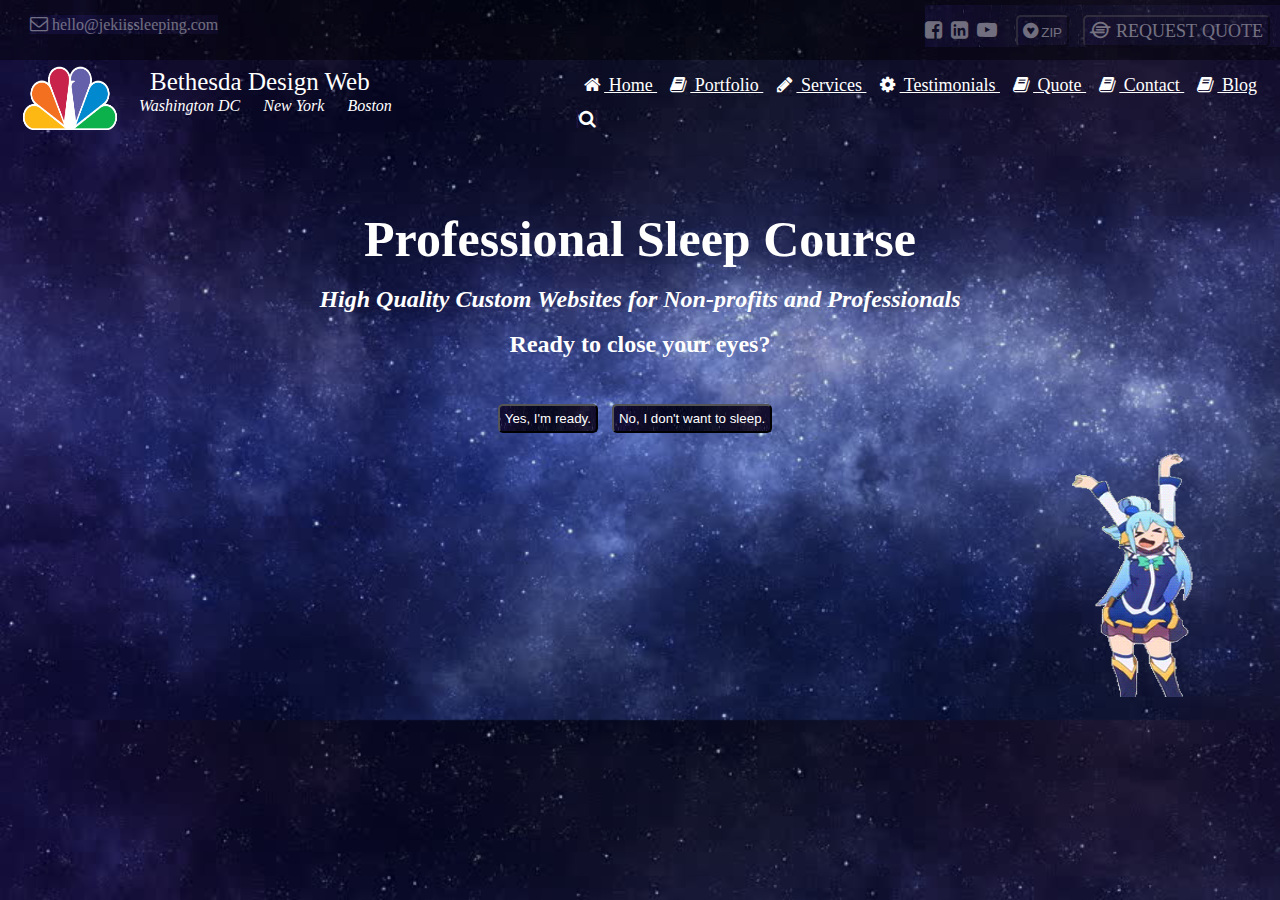
<file: index.html>
<html>
    <head>
        <title>Jeky likes to sleep</title>
        <link rel="stylesheet" type="text/css" href="style.css">
        <link rel="stylesheet" href="https://cdnjs.cloudflare.com/ajax/libs/font-awesome/4.7.0/css/font-awesome.min.css">
    </head>

    <body>
        <div class="header">
            <!-- Transparant start -->
            <div class="headerTop"> 
                <div class="headerTopLeft">
                    <i style="font-size:18px" class="fa">&#xf003;</i>  hello@jekiissleeping.com
                </div>
                <div class="headerTopRight">
                    <i style="font-size:20px; margin-right: 5px;" class="fa">&#xf082;</i>
                    <i style="font-size:20px; margin-right: 5px;" class="fa">&#xf08c;</i>
                    <i style="font-size:20px; margin-right: 15px;" class="fa">&#xf16a;</i>
                    
                    <button><i class="fa fa-gratipay" style="font-size:18px;"></i> ZIP </button>
                    <button><i style="font-size:18px" class="fa">&#xf208; REQUEST QUOTE</i></button>
                </div>
            </div>
            <!-- Transparant end -->

            <div class="headerBottom">
                <!-- Logo start -->
                <div class="headerBottomLeft">
                    <img src="images/logo3.png" alt="logo">
                    <p> Bethesda Design Web </p>
                    <ul>
                        <li><i>Washington DC</i></li>
                        <li><i>New York</i></li>
                        <li><i>Boston</i></li>
                    </ul>
                </div>
                <!-- Logo end-->

                <!-- Menu Bar start -->
                <!-- <div class="headerBottomRight">
                    <ul>
                        <li><a href="#"><font color ="white">Home</font></a></li>
                        <li><a href="#"><font color ="white">Portfolio</font></a></li>
                        <li><a href="#"><font color ="white">Services</font></a></li>
                        <li><a href="#"><font color ="white">Testimonials</font></a></li>
                        <li><a href="#"><font color ="white">Quote</font></a></li>
                        <li><a href="#"><font color ="white">Contact</font></a></li>
                        <li><a href="#"><font color ="white">Blog</font></a></li>
                    </ul>
                </div> -->

                <div class="headerBottomRight">
                    <a href="#"><i class="fa fa-home fa-fw"></i> Home </a>
                    <a href="#"><i class="fa fa-book fa-fw"></i> Portfolio </a>
                    <a href="#"><i class="fa fa-pencil fa-fw"></i> Services </a>
                    <a href="#"><i class="fa fa-cog fa-fw"></i> Testimonials </a>
                    <a href="#"><i class="fa fa-book fa-fw"></i> Quote </a>
                    <a href="#"><i class="fa fa-book fa-fw"></i> Contact </a>
                    <a href="#"><i class="fa fa-book fa-fw"></i> Blog </a>
                    <i class="fa fa-search fa-fw"></i>
                </div>
                <!-- Menu bar end -->
            </div>
        </div>
        
        <div class="body">
            <h1><b>Professional Sleep Course</b></h1>
            <br>
            <h2><i>High Quality Custom Websites for Non-profits and Professionals</i></h2><br>
            <h2>Ready to close your eyes?</h2>
            <br> <br>
            <button><font color = "white">Yes, I'm ready.</font></button>
            <button><font color = "white">No, I don't want to sleep.</font></button>
            <br>
            <img src="images/aquaGirl.gif" alt="konosubaAQUA">
        </div>

        <div class="footer"></div>

    </body>
</html>
</file>
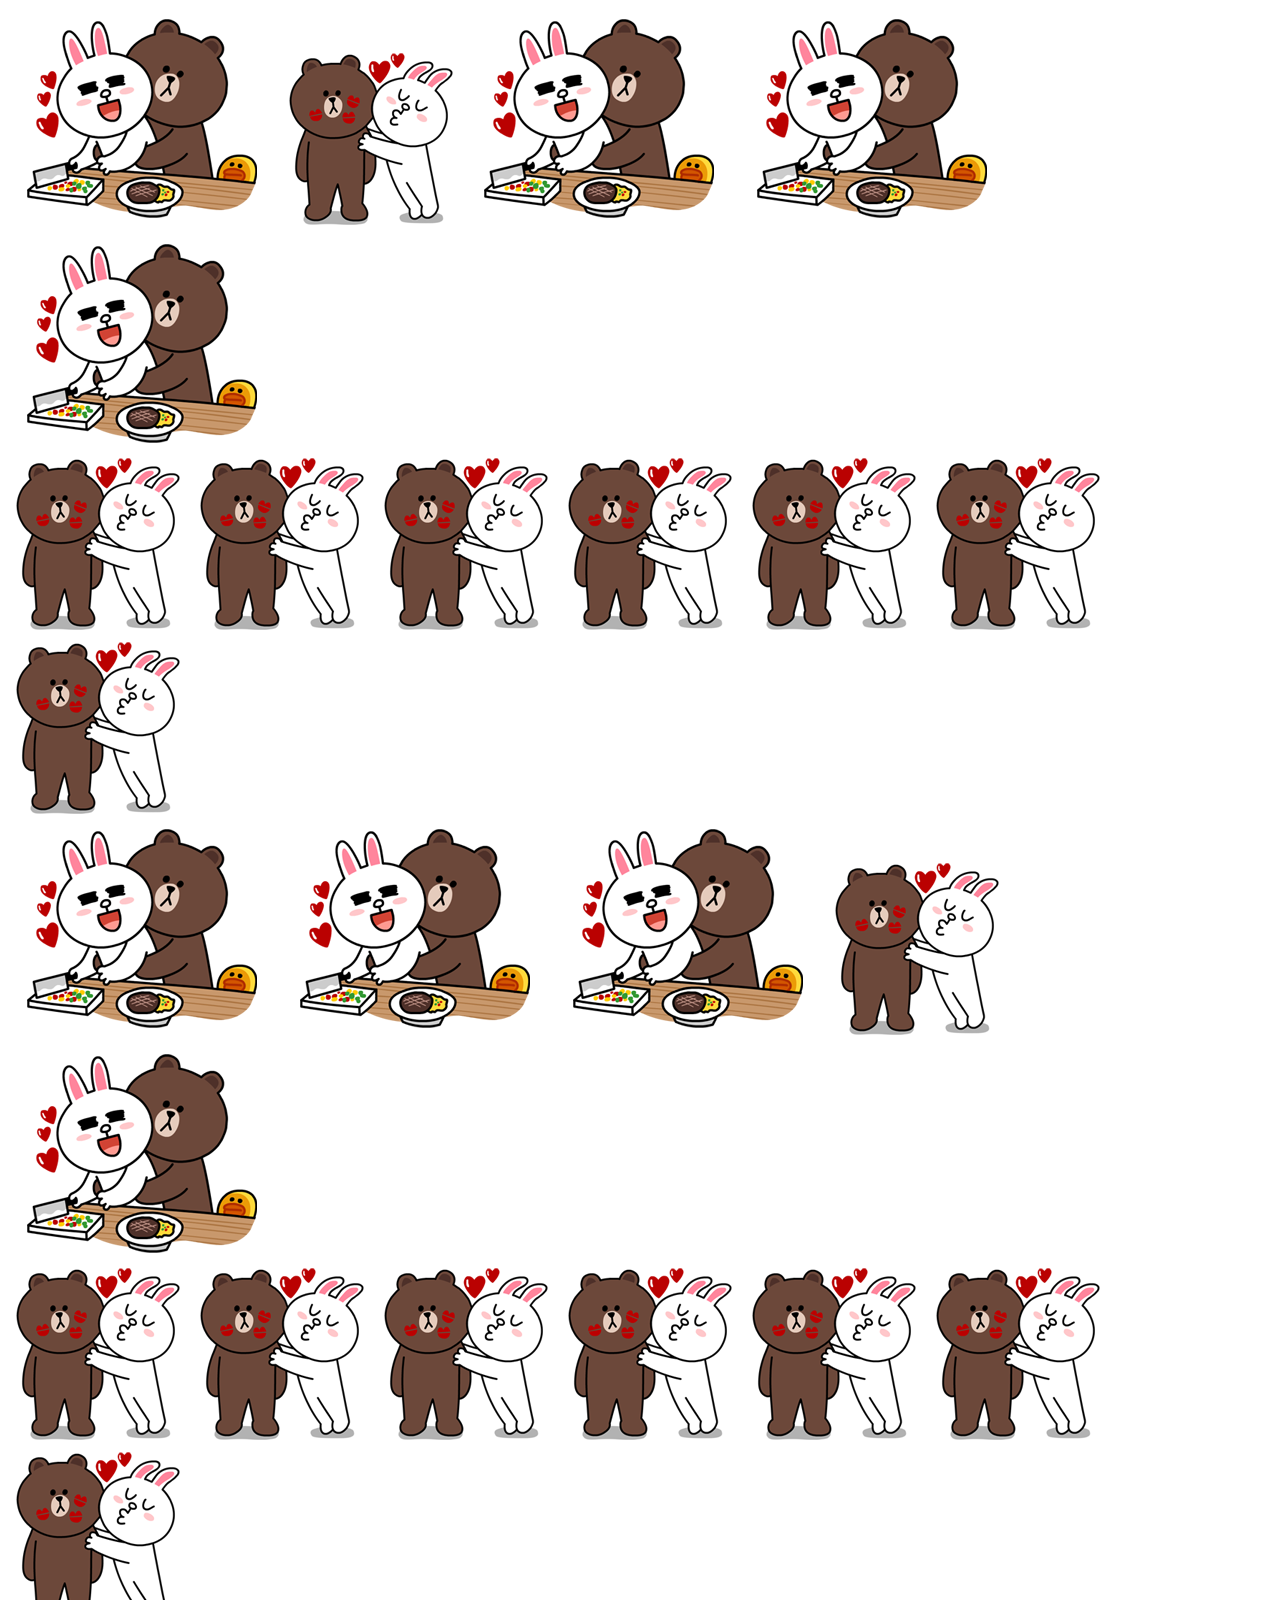
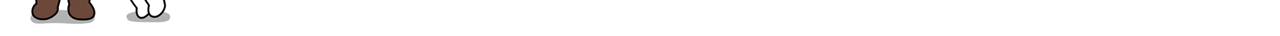
<file: no.html>
<html>
    <head>
        <title>No, I don't want to sleep.</title>
    </head>
    <body>
        <img src="images/brown hug cony.jpg">
        <img src="images/cony kiss brown.png">
        <img src="images/brown hug cony.jpg">
        <img src="images/brown hug cony.jpg">
        <img src="images/brown hug cony.jpg">
        <br>
        <img src="images/cony kiss brown.png">
        <img src="images/cony kiss brown.png">
        <img src="images/cony kiss brown.png">
        <img src="images/cony kiss brown.png">
        <img src="images/cony kiss brown.png">
        <img src="images/cony kiss brown.png">
        <img src="images/cony kiss brown.png">
        <br>
        <img src="images/brown hug cony.jpg">
        <img src="images/brown hug cony.jpg">
        <img src="images/brown hug cony.jpg">
        <img src="images/cony kiss brown.png">
        <img src="images/brown hug cony.jpg">
        <br>
        <img src="images/cony kiss brown.png">
        <img src="images/cony kiss brown.png">
        <img src="images/cony kiss brown.png">
        <img src="images/cony kiss brown.png">
        <img src="images/cony kiss brown.png">
        <img src="images/cony kiss brown.png">
        <img src="images/cony kiss brown.png">
        <br>
    </body>
</html>
</file>
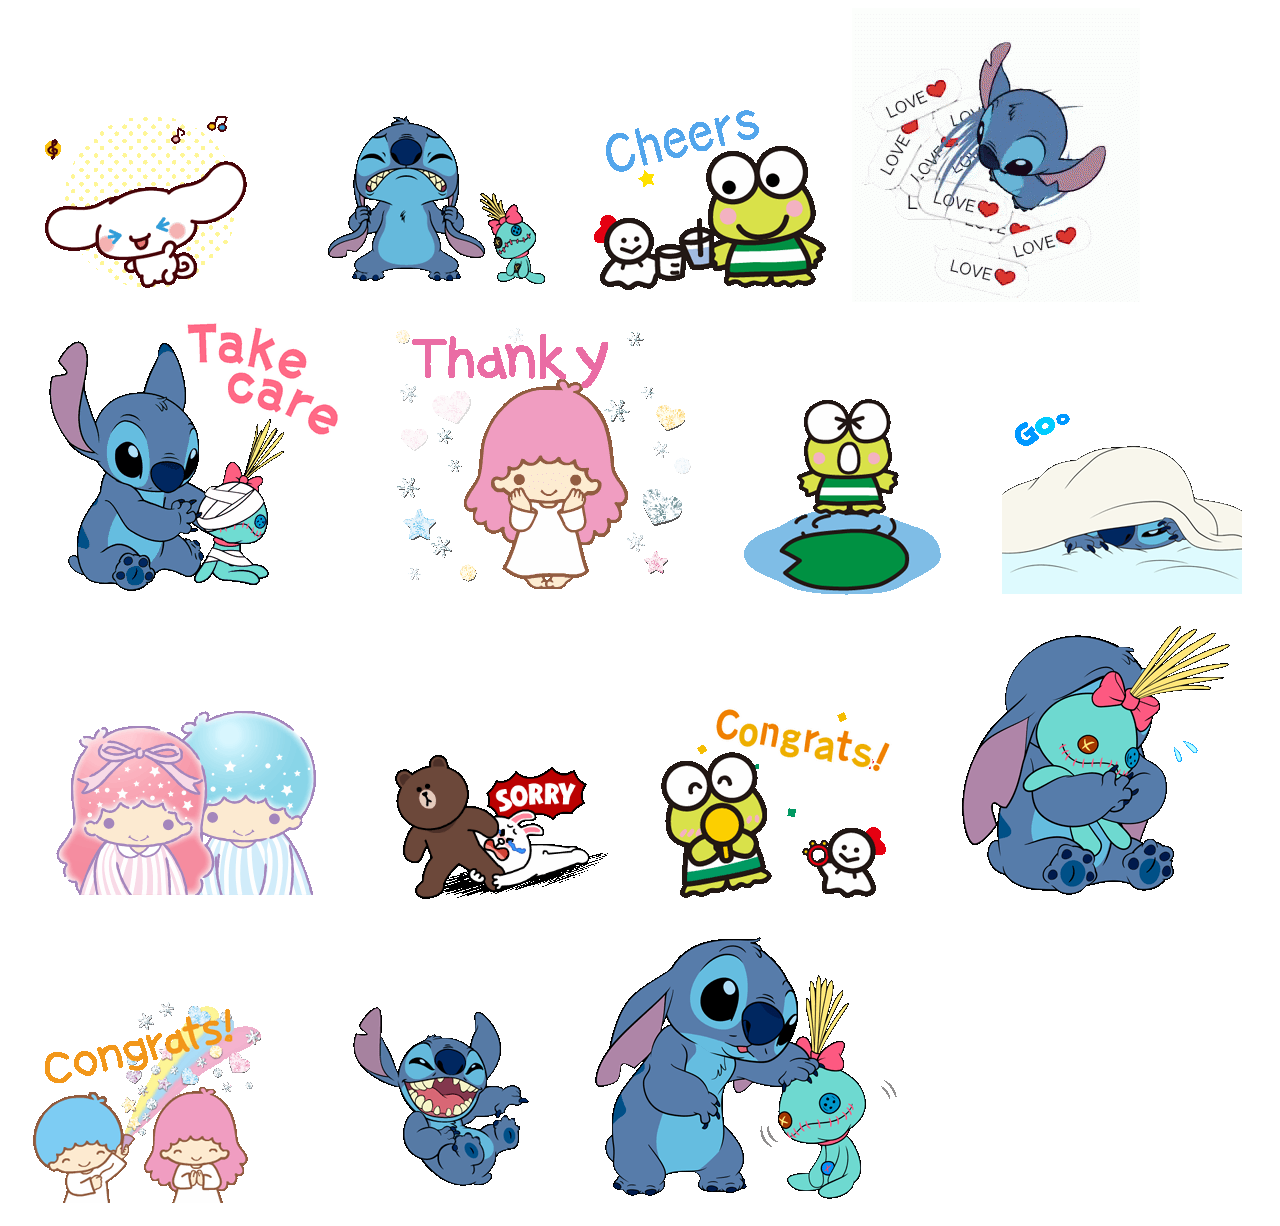
<file: yes.html>
<html>
    <head>
        <title>Yes, I'm ready.</title>
    </head>
    <body>
        <img src="images/cinnamorol.gif">
        <img src="images/stitchAngry.gif">
        <img src="images/cheersKeroppi.gif">
        <img src="images/stitchlove.gif">
        <br>
        <img src="images/takecareStitch.gif">
        <img src="images/thankyoulittletwinstars.gif">
        <img src="images/goodmorningkeroppi.gif">
        <img src="images/goodmorningstitch.gif">
        <br>
        <img src="images/little twin stars.gif">
        <img src="images/sorry cony&brown.gif">
        <img src="images/congrats keroppi.gif">
        <img src="images/stitch damn cute.gif">
        <br>
        <img src="images/congrats little twin stars.gif">
        <img src="images/stitch lol.gif">
        <img src="images/stitch love his tutu.gif">
    </body>
</html>
</file>
<file: style.css>
* {
    margin: 0 auto;
    background-size: 100% 720px;
    background-image: url("images/bg.jpeg");
    background-color: white;
}
button {
    padding: 5px;
    margin-right: 10px;
    color: white;
    border-radius: 5px;
    margin-top: 10px;
    transition: all 0.5s;
    cursor: pointer;
}
                    /*                      FOR DEAREST HEADER
                                          headerTop = Transparant
                            headerTopLeft = ...@.com             headerTopRight = 3icon and 2button

                                          headerBottom = nonTransparant    
                       headerBottomLeft = Logo              headerBottomRight = Menu Bar
                    */

/* HEADER start */
.header {
    width: 100%;
    height: 120px;
    color: white;
}

/* Transparant start */
.headerTop {
    height: 60px;
    background:#000;opacity:0.4;filter:alpha(opacity=40);
}
.headerTopLeft {
    float: left;
    margin-top: 15px;
    margin-left: 30px;
    background-attachment: fixed;
}
.headerTopRight {
    float: right;
    margin-top: 5px;
}
/* Transparant end */

.headerBottom {
    width: auto;
}

/* Logo start */
.headerBottomLeft {
    float: left;
    width: 45%;
    background-attachment: fixed;
}
.headerBottomLeft img {
    width: 100px;
    height: 70px;
    background-attachment: fixed;
    margin-left: 20px;
    float: left;
}
.headerBottomLeft p {
    font-size: 25px;
    margin-left: 150px;
    margin-top: 7px;
    background-attachment: fixed;
    line-height: 30px;
}
.headerBottomLeft ul {
    margin: 0 auto;
    background-attachment: fixed;
}
.headerBottomLeft ul li {
    display: inline-block;
    margin-left: 19px;
    background-attachment: fixed;
}
.headerBottomLeft ul li i {
    background-attachment: fixed;
}
/* Logo end */

/* Menu Bar start */
.headerBottomRight {
    float: right;
    width: 55%;
    background-attachment: fixed;
    font-size: 18px;
    line-height: 50px;
}
/* .headerBottomRight ul {
    background-attachment: fixed;
    list-style: none;
}
.headerBottomRight ul li {
    display: inline-block;
    background-attachment: fixed;
    margin-right: 10px;
}
.headerBottomRight ul li a font {
    background-attachment: fixed;
} */
.headerBottomRight a {
    background-attachment: fixed;
    color: #fff;
    margin: 5px;
}
.headerBottomRight a i {
    background-attachment: fixed;
    color: #fff;
    transition: all 0.5s;
}
/* Menu Bar end */
/* HEADER end */

/* BODY start */
.body {
    background-attachment: fixed;
    margin-top: 90px;
    text-align: center;
    width: 100%;
    height: 400px;
}
.body h1 {
    background-attachment: fixed;
}
.body h1 b {
    color: #fff;
    background-attachment: fixed;
    font-size: 50px;
}
.body h2 {
    color: #fff;
    background-attachment: fixed;
}
.body h2 i {
    color: #fff;
    background-attachment: fixed;
}
.body img {
    float: right;
    background-attachment: fixed;
    width: 20%;
    height: 66%;
    margin-top: 0px;
}
/* BODY end */

/* FOOTER start */

/* FOOTER end */
</file>
